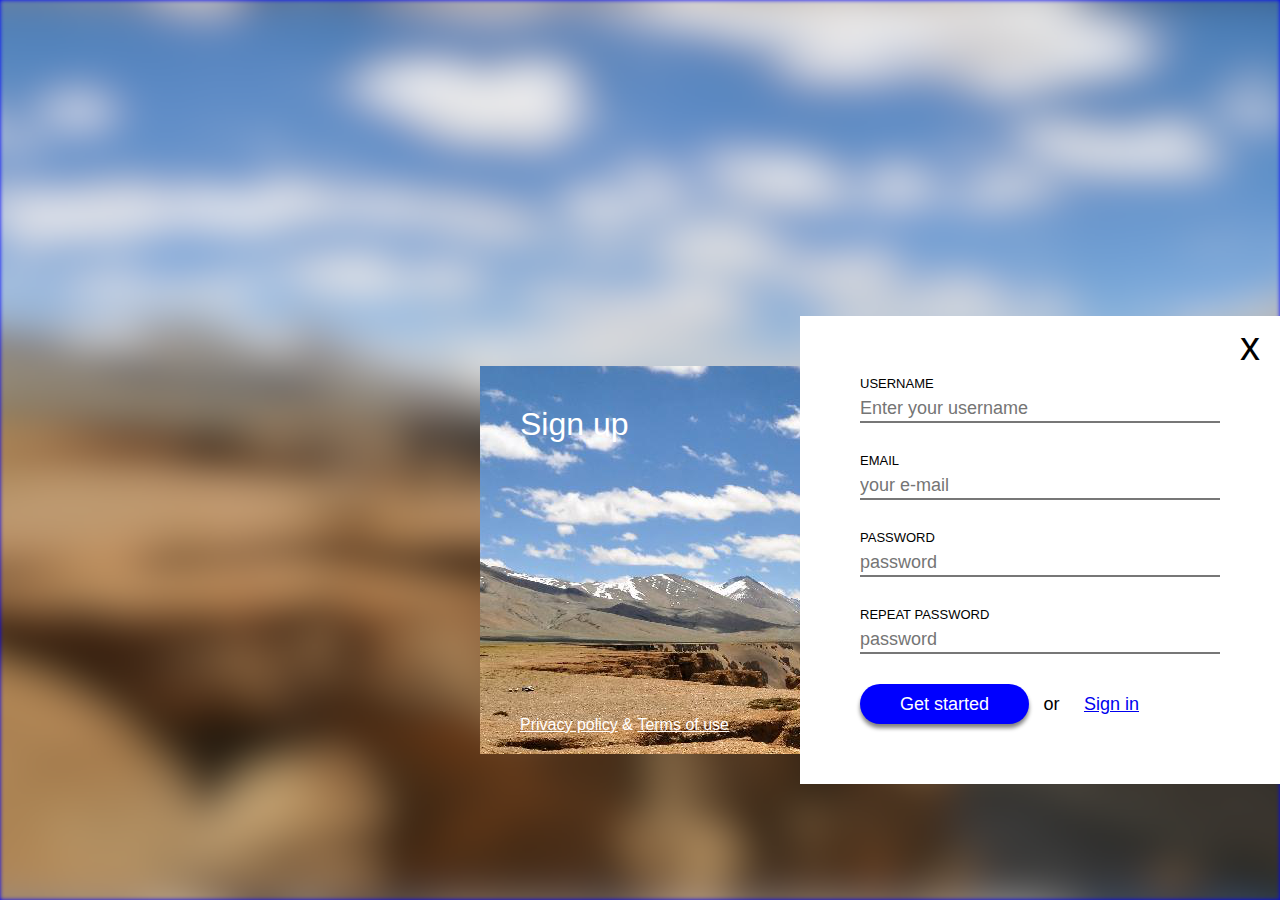
<file: 6 sign up/index1.html>
<!DOCTYPE html>
<html lang="en">
<head>
    <meta charset="UTF-8">
    <meta name="viewport" content="width=main, initial-scale=1.0">
    <title>Document</title>
    <link rel="stylesheet" href="./css/reset.css">
    <! - - cpmponent - ->
    <link rel="stylesheet" href="./css/button.css">
    <link rel="stylesheet" href="./css/form.css">
    <! - - custom - ->
    <link rel="stylesheet" href="./css/custom.css">
</head>
<body>
    <div class="background"></div>
    <main class="container">

        <div class="left-column">
            <h1 class="page-title">Sign up</h1>
            <footer class="bottom-links">
                <a class="link" href="privacy policy">Privacy policy</a>
            <span class="text">&amp;</span> 
                <a class="link" href="terms of use">Terms of use</a>
            </footer>
        </div>
        
        <div class="right-column">
            <div class="close">x</div>
            <form class="form">
                <div class="form-row">
                    <label class="label" for="Username">Username</label>
                    <input class="input" id="username" type="text" placeholder="Enter your username">
                </div>
                <div class="form-row">
                    <label class="label"for="">Email</label>
                    <input class="input"id="email" type="email" placeholder="your e-mail">
                </div>
                <div class="form-row">
                    <label class="label"for="password">Password</label>
                    <input class="input" id="pass" type="password" placeholder="password">
                </div>
                <div class="form-row">
                    <label class="label" for="repass">Repeat password</label>
                    <input class="input" id="repass" type="password" placeholder="password">
                </div>
                <div class="form-row">
                    <div class="btn">Get started</div>   
                    <span class="text"> or </span>    
                    <a class="link" href="./index1.html">Sign in</a>     
                </div>
            </form>
         </div>
    </main>
</body>
</html>
</file>
<file: 6 sign up/css/button.css>
.btn {
    display: inline-block;
    padding: 10px;
    padding-left: 40px;
    padding-right: 40px;
    line-height: 20px;
    font-size: 18px;
    border-radius: 20px;
    color: white;
    background-color: blue;
    box-shadow: 0 4px 4px grey;
}
.btn:hover {
    box-shadow: 0 4px 4px darkgray;
    cursor: pointer;
}
</file>
<file: 6 sign up/css/form.css>
.form {
    display: inline-block;
    width: 100%;
    
}
.form-row {
    display: inline-block;
    width: 100%;
    margin-bottom: 30px;
}
.form-row:last-of-type {
    margin-bottom: 0;
}
.label {
    display: inline-block;
    width: 100%;
    margin-bottom: 5px;
    font-size: 13px;
    line-height: 15px;
    text-transform: uppercase;
}
 .input {
    display: inline-block;
    width: 100%;
    font-size: 18px;
    line-height: 25px;
    border: none;
    border-bottom: 2px solid #777777;

}
.form-row > text {
    display: inline-block;
    padding: 10px;
    line-height: 20px;
    font-size: 18px;

}
.form-row > link {
    display: inline-block;
    padding: 10px;
    line-height: 20px;
    font-size: 18px;
}
.form-row:hover > .link {
    color: red;
}
</file>
<file: 6 sign up/css/custom.css>
body {
 background-color: blue;
 
}
    .background {
        height: 100vh;
        background-image: url("mblur.png");
        background-size: cover;
        background-position: center;
        filter: blur(2px);
    }
    .container {
        display: inline-block;
        width: 800px;
        margin-top: 100px;
        margin-left: calc((100% - 800px) / 2);
        position: absolute;
        /* background-color: blue; */
        top: 50%;
        Left: 50%;
        transform: translate(-50%, -50%);
    }
        .left-column {
            display: inline-block;
            width: 40%;
            padding: 40px;
            padding-bottom: 20px;
            margin-top: 20px;        
            float: left;
            background-color:red;
            background-image: url("mcenter.png");
            color: white;
            position: absolute;
            top: 30px;
            bottom: 30px;

        }
            .page-title {
                display: inline-block;
                width: 100%;
                font-weight: normal;
            }

            .bottom-links {
                display: inline-block;
                width: 100%;     
                position: absolute;   
                bottom: 20px;
                left: 40px;
                right: 40px; 
            }
              .bottom-links > .link {
                color: white;
                }
                .bottom-links > .text {
                    color: white;
                }
        .right-column {
            display: inline-block;
            width: 60%;
            float: right;
            background-color: white;
            padding: 60px;
            position: relative;
    
            }
            .close {
                display: inline-block;
                float: right;
                width: 60px;
                line-height: 60px;
                text-align: center;
                position: absolute;
                top: 0;
                right: 0;
                font-size: 40px;
                
            }
            .form-row > .text {
                display: inline-block;
                line-height: 20px;
                font-size: 18px;
                padding: 10px;
            }
            
            .form-row > .link {
                display: inline-block;
                line-height: 20px;
                font-size: 18px;
                padding: 10px;

            }
</file>
